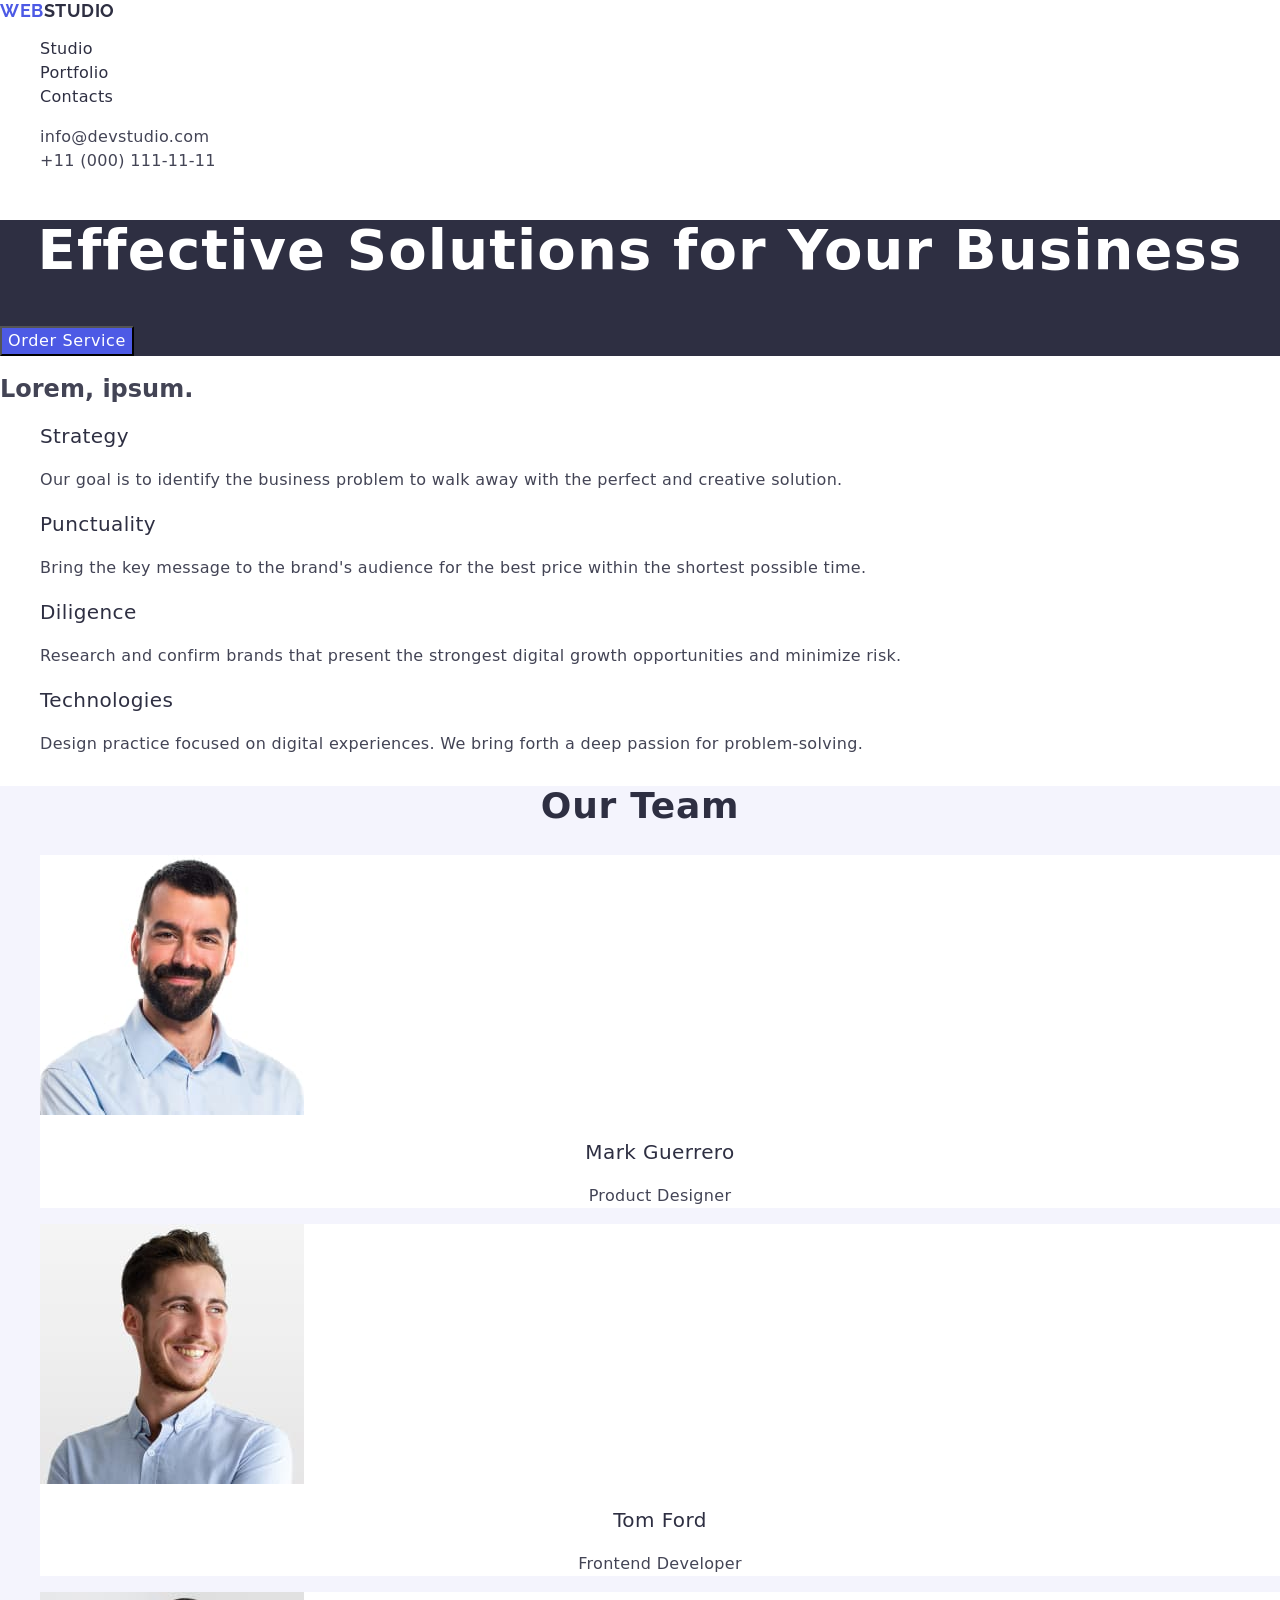
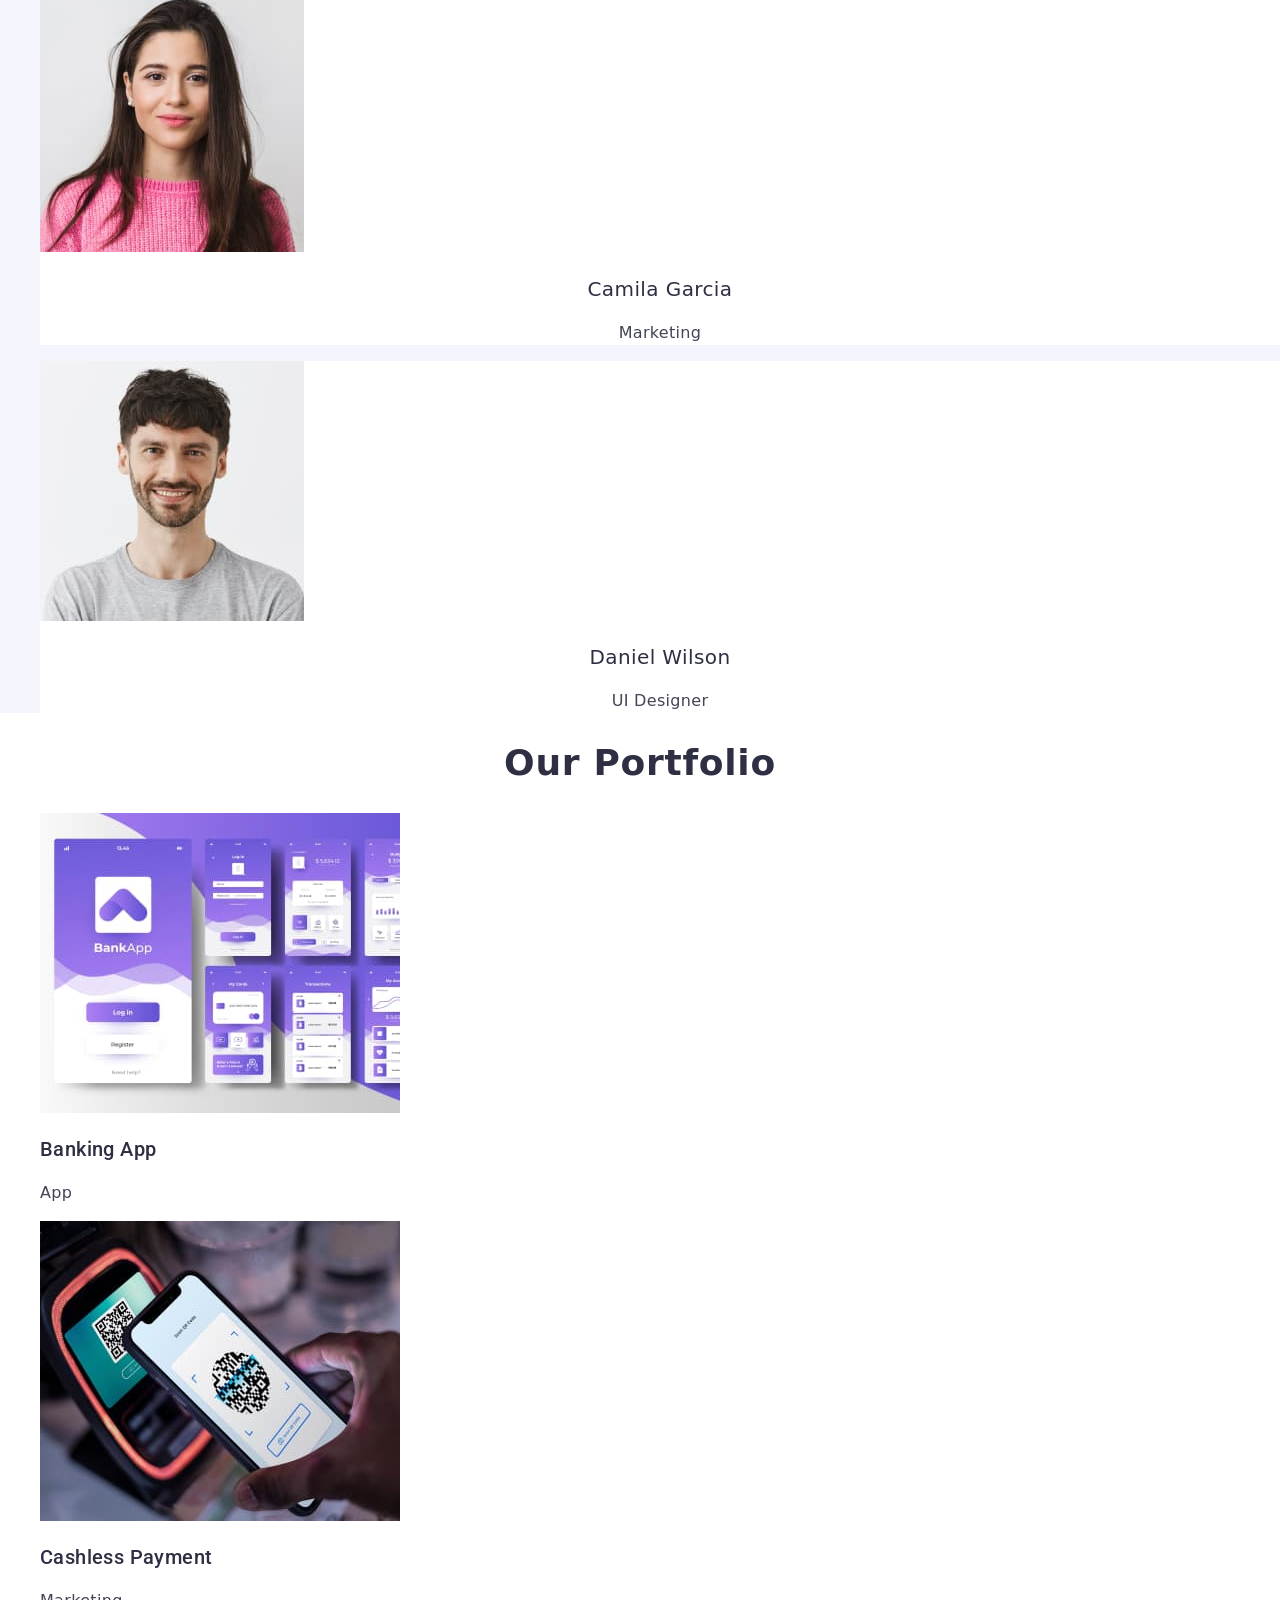
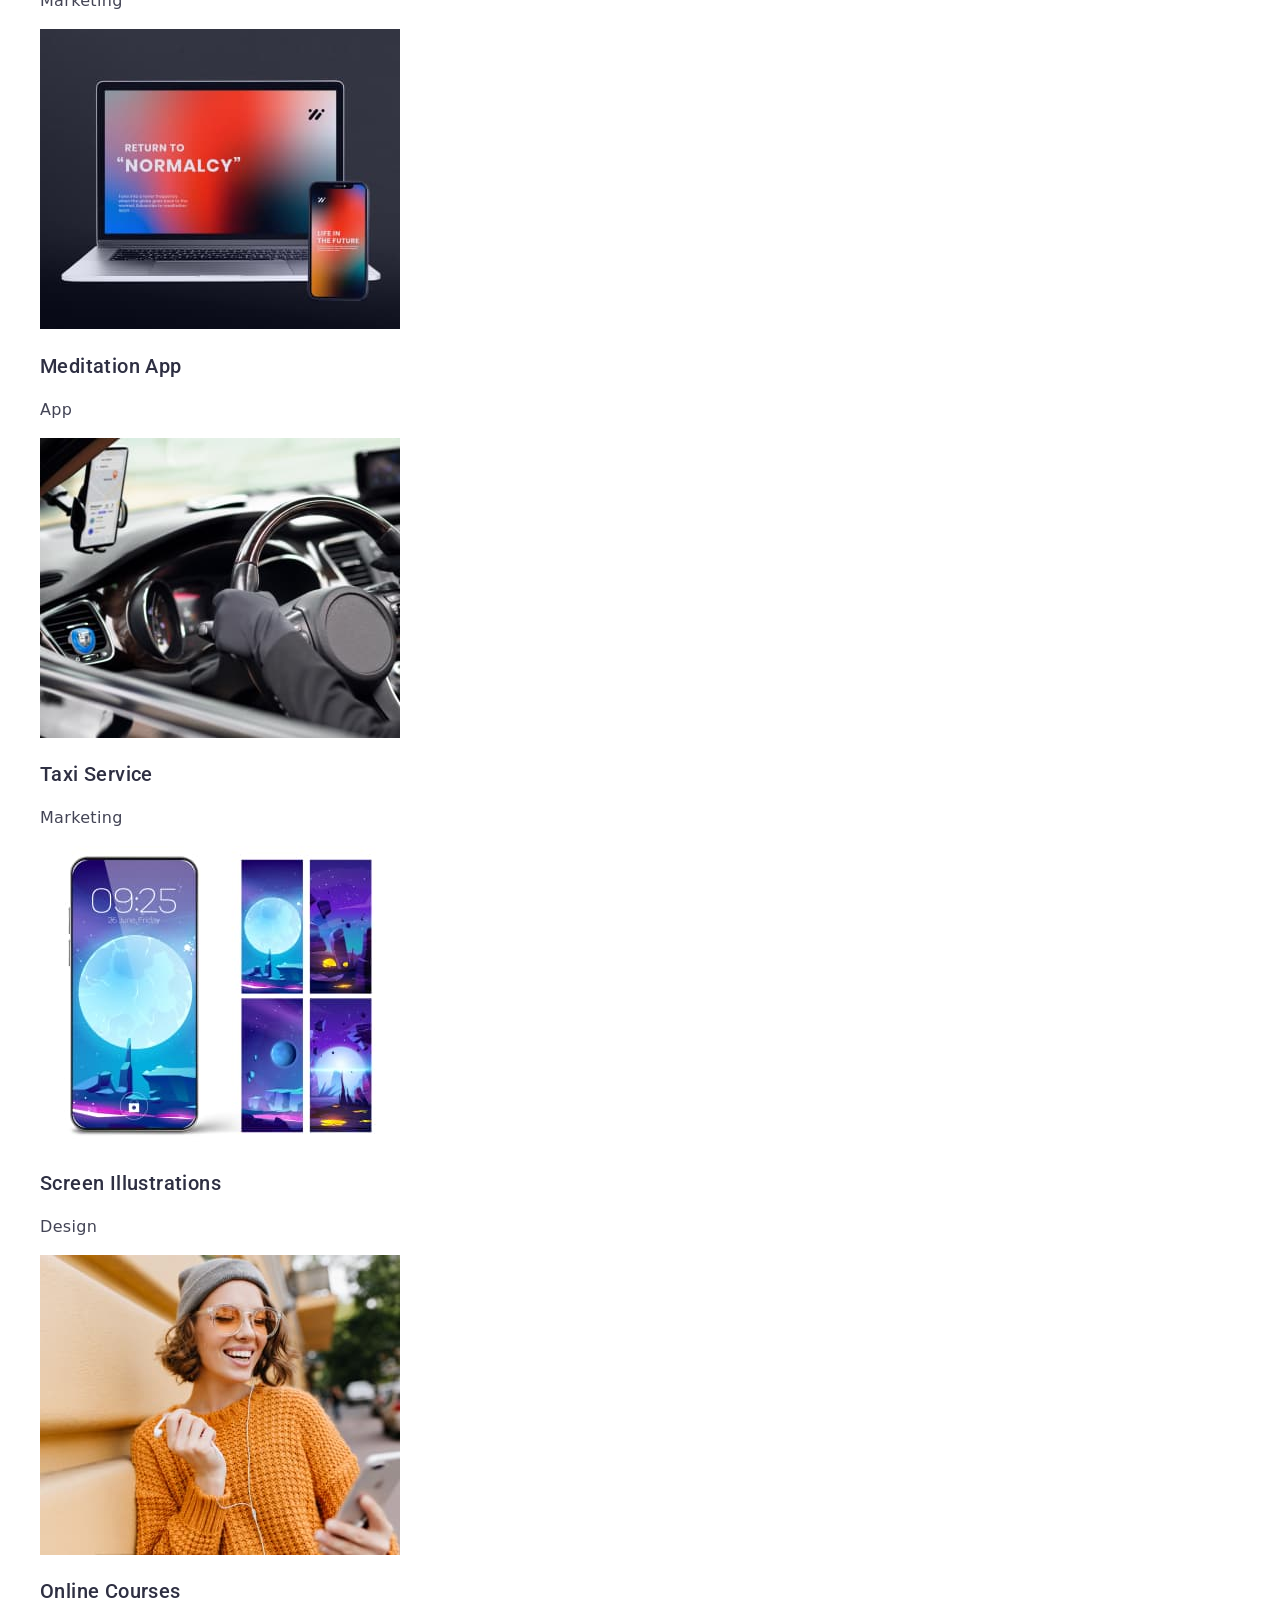
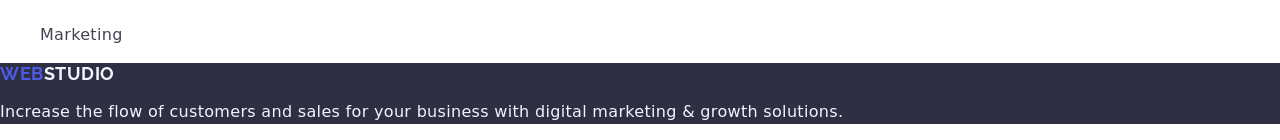
<file: index.html>
<!DOCTYPE html>
<html lang="en">
  <head>
    <meta charset="UTF-8" />
    <meta http-equiv="X-UA-Compatible" content="IE=edge" />
    <meta name="viewport" content="width=device-width, initial-scale=1.0" />
    <link rel="stylesheet" href="./css/styles.css" />
    <link
      rel="stylesheet"
      href="https://cdnjs.cloudflare.com/ajax/libs/modern-normalize/2.0.0/modern-normalize.min.css"
    />
    <link rel="preconnect" href="https://fonts.googleapis.com" />
    <link rel="preconnect" href="https://fonts.gstatic.com" crossorigin />
    <link
      href="https://fonts.googleapis.com/css2?family=Raleway:ital,wght@0,700;1,700&family=Roboto:wght@400;500;700&display=swap"
      rel="stylesheet"
    />
    <title>Document</title>
  </head>
  <body>
    <header class="header">
      <nav class="header-navigation">
        <a
          class="header-navigation-logo"
          href="./index.html"
          target="_blank"
          rel="noopener noreferrer"
          >Web<span class="logo-part">Studio</span></a
        >
        <ul class="header-navigation-list">
          <li class="header-navigation-item">
            <a class="header-navigation-link" href="./index.html">Studio</a>
          </li>
          <li class="header-navigation-item">
            <a class="header-navigation-link" href="">Portfolio</a>
          </li>
          <li class="header-navigation-item">
            <a class="header-navigation-link" href="">Contacts</a>
          </li>
        </ul>
      </nav>
      <address class="header-address">
        <ul class="header-address-list">
          <li class="header-address-item">
            <a class="header-address-link" href="mailto:info@devstudio.com"
              >info@devstudio.com</a
            >
          </li>
          <li class="header-address-item">
            <a class="header-address-link" href="tel:+110001111111"
              >+11 (000) 111-11-11</a
            >
          </li>
        </ul>
      </address>
    </header>
    <main>
      <section class="hero">
        <h1 class="hero-title">Effective Solutions for Your Business</h1>
        <button class="hero-btn" type="button">Order Service</button>
      </section>
      <section class="principles">
        <h2 class="principles-title">Lorem, ipsum.</h2>
        <ul class="principles-list">
          <li class="principles-item">
            <h3 class="principles-subtitle">Strategy</h3>
            <p class="principles-text">
              Our goal is to identify the business problem to walk away with the
              perfect and creative solution.
            </p>
          </li>
          <li class="principles-item">
            <h3 class="principles-subtitle">Punctuality</h3>
            <p class="principles-text">
              Bring the key message to the brand's audience for the best price
              within the shortest possible time.
            </p>
          </li>
          <li class="principles-item">
            <h3 class="principles-subtitle">Diligence</h3>
            <p class="principles-text">
              Research and confirm brands that present the strongest digital
              growth opportunities and minimize risk.
            </p>
          </li>
          <li class="principles-item">
            <h3 class="principles-subtitle">Technologies</h3>
            <p class="principles-text">
              Design practice focused on digital experiences. We bring forth a
              deep passion for problem-solving.
            </p>
          </li>
        </ul>
      </section>
      <section class="team">
        <h2 class="team-title">Our Team</h2>
        <ul class="team-list">
          <li class="team-item">
            <img
              class="team-img"
              src="./images/mark_guerrero.jpg"
              alt="mark_guerrero"
              width="264"
            />
            <h3 class="team-subtitle">Mark Guerrero</h3>
            <p class="team-text">Product Designer</p>
          </li>
          <li class="team-item">
            <img
              class="team-img"
              src="./images/tom_ford.jpg"
              alt="tom_ford"
              width="264"
            />
            <h3 class="team-subtitle">Tom Ford</h3>
            <p class="team-text">Frontend Developer</p>
          </li>
          <li class="team-item">
            <img
              class="team-img"
              src="./images/camila_garcia.jpg"
              alt="camila_garcia"
              width="264"
            />
            <h3 class="team-subtitle">Camila Garcia</h3>
            <p class="team-text">Marketing</p>
          </li>
          <li class="team-item">
            <img
              class="team-img"
              src="./images/daniel_wilson.jpg"
              alt="daniel_wilson"
              width="264"
            />
            <h3 class="team-subtitle">Daniel Wilson</h3>
            <p class="team-text">UI Designer</p>
          </li>
        </ul>
      </section>
      <section class="portfolio">
        <h2 class="portfolio-title">Our Portfolio</h2>
        <ul class="portfolio-list">
          <li class="portfolio-item">
            <img
              class="portfolio-img"
              src="./images/banking_app.jpg"
              alt="banking_app"
              width="360"
            />
            <h3 class="portfolio-subtitle">Banking App</h3>
            <p class="portfolio-text">App</p>
          </li>
          <li class="portfolio-item">
            <img
              class="portfolio-img"
              src="./images/cashless_payment.jpg"
              alt="cashless_payment"
              width="360"
            />
            <h3 class="portfolio-subtitle">Cashless Payment</h3>
            <p class="portfolio-text">Marketing</p>
          </li>
          <li class="portfolio-item">
            <img
              class="portfolio-img"
              src="./images/meditation_app.jpg"
              alt="meditation_app"
              width="360"
            />
            <h3 class="portfolio-subtitle">Meditation App</h3>
            <p class="portfolio-text">App</p>
          </li>
          <li class="portfolio-item">
            <img
              class="portfolio-img"
              src="./images/taxi_service.jpg"
              alt="taxi_service"
              width="360"
            />
            <h3 class="portfolio-subtitle">Taxi Service</h3>
            <p class="portfolio-text">Marketing</p>
          </li>
          <li class="portfolio-item">
            <img
              class="portfolio-img"
              src="./images/screen_illustrations.jpg"
              alt="screen_illustrations"
              width="360"
            />
            <h3 class="portfolio-subtitle">Screen Illustrations</h3>
            <p class="portfolio-text">Design</p>
          </li>
          <li class="portfolio-item">
            <img
              class="portfolio-img"
              src="./images/online_courses.jpg"
              alt="online_courses"
              width="360"
            />
            <h3 class="portfolio-subtitle">Online Courses</h3>
            <p class="portfolio-text">Marketing</p>
          </li>
        </ul>
      </section>
    </main>
    <footer class="footer">
      <a
        class="footer-logo"
        href="./index.html"
        target="_blank"
        rel="noopener noreferrer"
        >Web<span class="footer-logo-part">Studio</span></a
      >
      <p class="footer-text">
        Increase the flow of customers and sales for your business with digital
        marketing & growth solutions.
      </p>
    </footer>
  </body>
</html>
</file>
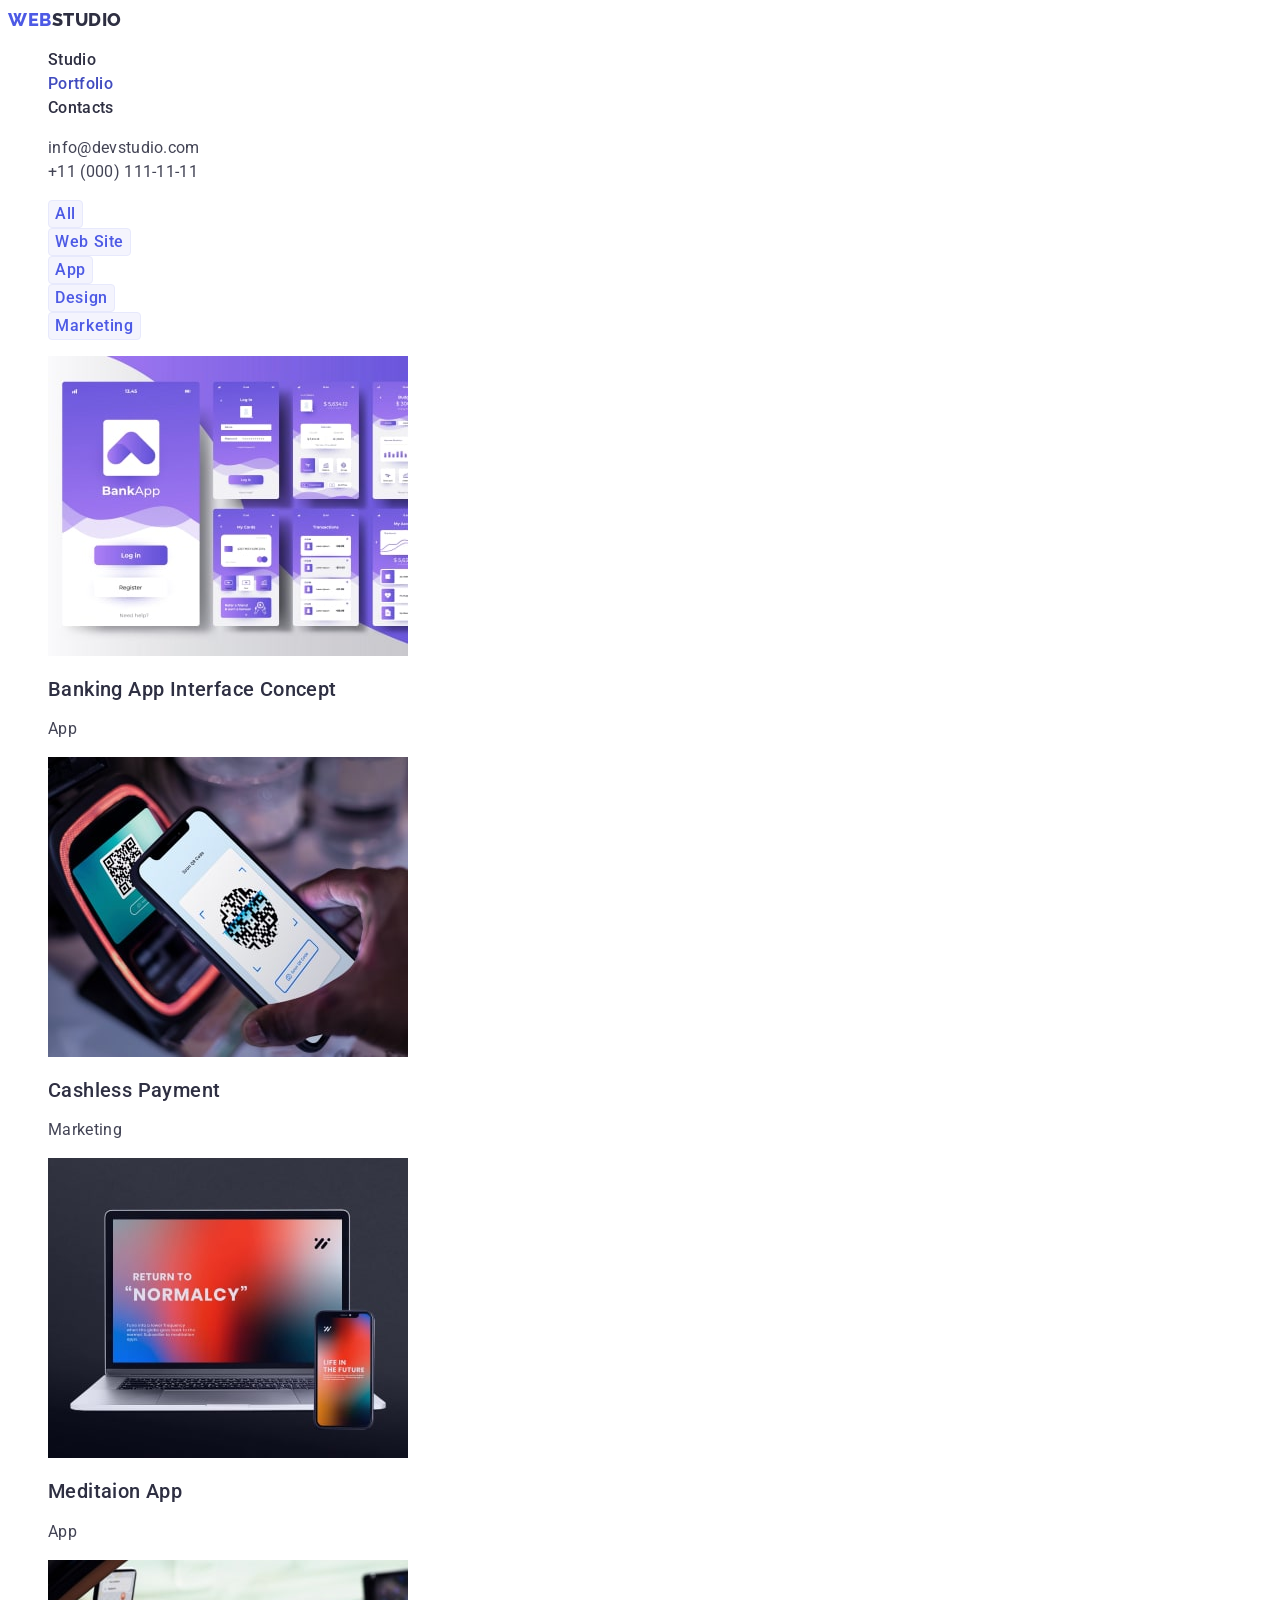
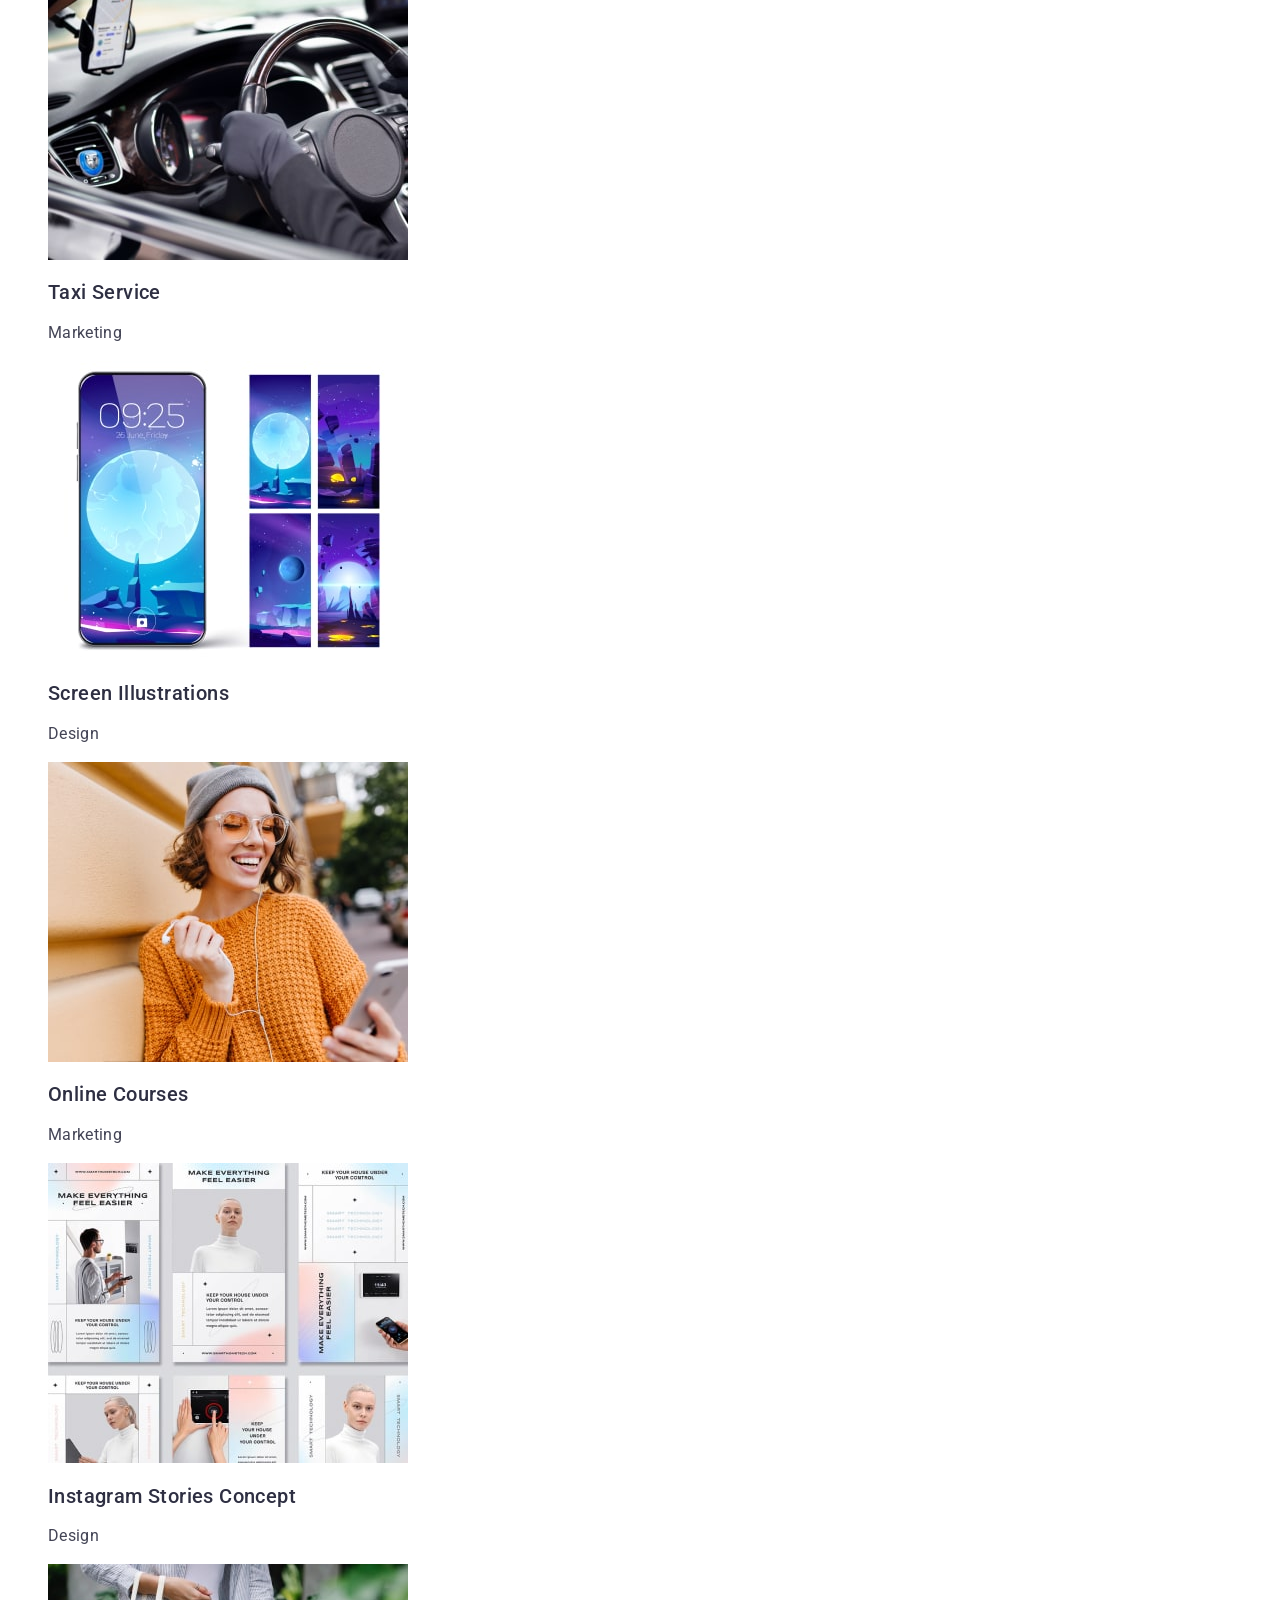
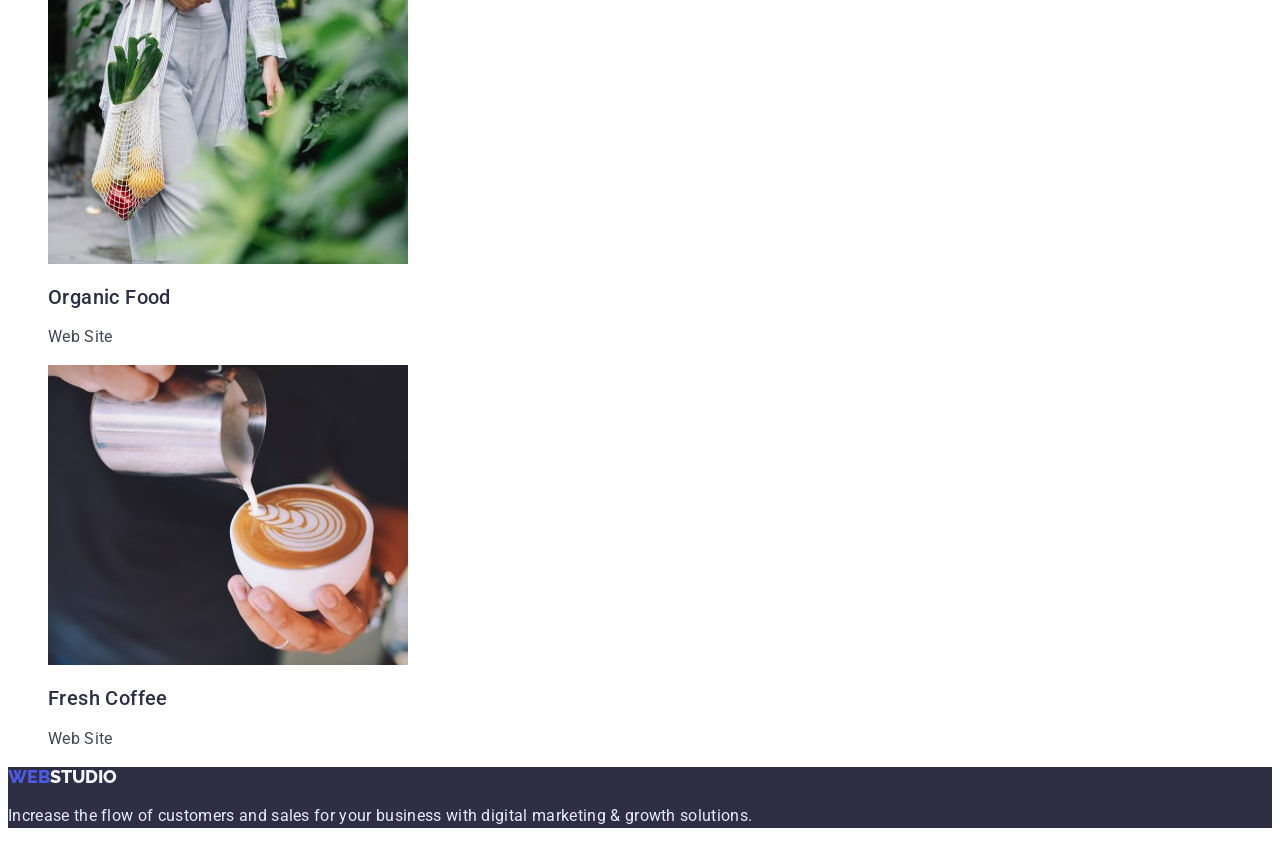
<file: portfolio.html>
<!DOCTYPE html>
<html lang="en">

<head>
  <meta charset="UTF-8">
  <meta http-equiv="X-UA-Compatible" content="IE=edge">
  <meta name="viewport" content="width=device-width, initial-scale=1.0">
  <title>Portfolio</title>
  <link rel="preconnect" href="https://fonts.googleapis.com">
  <link rel="preconnect" href="https://fonts.gstatic.com" crossorigin>
  <link href="https://fonts.googleapis.com/css2?family=Raleway:wght@800&family=Roboto:wght@400;500;700;900&display=swap"
    rel="stylesheet">
  <link rel="stylesheet" href="./styles/style.css">
</head>
<body>
  <header class="header">
    <nav class="header-navigation">
      <a class="header-logo link" href="./index.html"><span class="header-logo-web">Web</span>Studio</a>
      <ul class="header-list list">
        <li class="header-item"><a class="header-navigation-link link" href="./index.html" target="_self"
            rel="noopener noreferrer">Studio</a></li>
        <li class="header-item"><a class="header-navigation-link link current" href="./portfolio.html" target="_self"
            rel="noopener noreferrer">Portfolio</a></li>
        <li class="header-item"><a class="header-navigation-link link" href="" target="_self" rel="noopener noreferrer">Contacts</a></li>
      </ul>
    </nav>
    <address class="header-adress">
      <ul class="header-list list">
        <li class="header-item"><a class="header-mail link" href="mailto:info@devstudio.com">info@devstudio.com</a></li>
        <li class="header-item"><a class="header-tel link" href="tel:+110001111111">+11 (000) 111-11-11</a></li>
      </ul>
    </address>
  </header>
  <main>
    <section class="portfolio">
      <h1 class="portfolio-title visually-hidden">Portfolio</h1>
      <ul class="portfolio-list">
        <li class="portfolio-list list"><button class="portfolio-btn" type="button">All</button></li>
        <li class="portfolio-list list"><button class="portfolio-btn" type="button">Web Site</button></li>
        <li class="portfolio-list list"><button class="portfolio-btn" type="button">App</button></li>
        <li class="portfolio-list list"><button class="portfolio-btn" type="button">Design</button></li>
        <li class="portfolio-list list"><button class="portfolio-btn" type="button">Marketing</button></li>
      </ul>
      <ul class="portfolio-list list">
        <li class="portfolio-item">
          <a class="portfolio-link link" href="">
          <img src="./images/Bank_App-min.jpg" alt="Bank_App" width="360">
          <h2 class="portfolio-sybtitle" >Banking App Interface Concept</h2>
          <p class="portfolio-text" >App</p>
          </a>
        </li>
        <li class="portfolio-item">
          <a class="portfolio-link link" href="">
            <img src="./images/QR_code-min.jpg" alt="QR_code" width="360">
            <h2 class="portfolio-sybtitle" >Cashless Payment</h2>
            <p class="portfolio-text" >Marketing</p>
          </a>
        </li>
        <li class="portfolio-item">
          <a class="portfolio-link link" href="">
            <img src="./images/Normalcy-min.jpg" alt="Normalcy" width="360">
            <h2 class="portfolio-sybtitle" >Meditaion App</h2>
            <p class="portfolio-text" >App</p>
          </a>
        </li>
        <li class="portfolio-item">
          <a class="portfolio-link link" href="">
            <img src="./images/Car-min.jpg" alt="Car" width="360">
            <h2 class="portfolio-sybtitle" >Taxi Service</h2>
            <p class="portfolio-text" >Marketing</p>
          </a>
        </li>
        <li class="portfolio-item">
          <a class="portfolio-link link" href="">
            <img src="./images/img-min.jpg" alt="Illustrations" width="360">
            <h2 class="portfolio-sybtitle" >Screen Illustrations</h2>
            <p class="portfolio-text" >Design</p>
          </a>
        </li>
        <li class="portfolio-item">
          <a class="portfolio-link link" href="">
            <img src="./images/girl_mini.jpg" alt="Girl" width="360">
            <h2 class="portfolio-sybtitle" >Online Courses</h2>
            <p class="portfolio-text" >Marketing</p>
          </a>
        </li>
        <li class="portfolio-item">
          <a class="portfolio-link link" href="">
            <img src="./images/Page-min.jpg" alt="Page" width="360">
            <h2 class="portfolio-sybtitle" >Instagram Stories Concept</h2>
            <p class="portfolio-text" >Design</p>
          </a>
        </li>
        <li class="portfolio-item">
          <a class="portfolio-link link" href="">
            <img src="./images/Frut-min.jpg" alt="Food" width="360">
            <h2 class="portfolio-sybtitle" >Organic Food</h2>
            <p class="portfolio-text" >Web Site</p>
          </a>
        </li>
        <li class="portfolio-item">
          <a class="portfolio-link link" href="">
            <img src="./images/Cof-min.jpg" alt="Coffee" width="360">
            <h2 class="portfolio-sybtitle" >Fresh Coffee</h2>
            <p class="portfolio-text" >Web Site</p>
          </a>
        </li>
      </ul>
    </section>
  </main>
  <footer class="footer">
  <a class="footer-logo link" href="./index.html">Web<span class="footer-logo-studio">Studio</span></a>
  <p class="footer-text">Increase the flow of customers and sales for your business with digital marketing & growth
    solutions.</p>
</footer>

</body>

</html>
</file>
<file: css/styles.css>
ul {
  list-style-type: none;
}

a {
  text-decoration: none;
}

button {
  cursor: pointer;
}

body {
  font-family: 'Roboto', sans-serif;
  color: #434455;
  background-color: #ffffff;
}

/* HEADER */
.header-navigation-logo {
  font-family: 'Raleway', sans-serif;
  font-weight: 700;
  font-size: 18px;
  line-height: 1.17;
  letter-spacing: 0.03em;
  text-transform: uppercase;
  color: #4d5ae5;
}

.logo-part {
  color: #2e2f42;
}
.header-navigation-list {
}
.header-navigation-item {
}
.header-navigation-link {
  font-weight: 500;
  font-size: 16px;
  line-height: 1.5;
  letter-spacing: 0.02em;
  color: #2e2f42;
}

.header-navigation-link:hover,
.header-navigation-link:focus {
  color: #404bbf;
}

.header-address {
  font-style: normal;
}
.header-address-list {
}
.header-address-item {
}
.header-address-link {
  font-size: 16px;
  line-height: 1.5;
  letter-spacing: 0.02em;
  color: #434455;
}

.header-address-link:hover,
.header-address-link:focus {
  color: #404bbf;
}

/* HERO */

.hero {
  background: #2e2f42;
}
.hero-title {
  font-weight: 700;
  font-size: 56px;
  line-height: 1.07;
  letter-spacing: 0.02em;
  text-align: center;
  color: #fff;
}
.hero-btn {
  font-weight: 500;
  font-size: 16px;
  line-height: 1.5;
  letter-spacing: 0.04em;
  color: #fff;
  background: #4d5ae5;
}
.hero-btn:hover,
.hero-btn:focus {
  background: #404bbf;
}
/* Principles */
.principles {
}
.principles-title {
}
.principles-list {
}
.principles-item {
}
.principles-subtitle {
  font-weight: 500;
  font-size: 20px;
  line-height: 1.2;
  letter-spacing: 0.02em;
  color: #2e2f42;
}
.principles-text {
  font-size: 16px;
  line-height: 1.5;
  letter-spacing: 0.02em;
  color: #434455;
}

/* TEAM */

.team {
  background-color: #f4f4fd;
}
.team-title {
  font-weight: 700;
  font-size: 36px;
  line-height: 1.11;
  letter-spacing: 0.02em;
  text-transform: capitalize;
  text-align: center;
  color: #2e2f42;
}
.team-list {
}
.team-item {
  background-color: #fff;
}
.team-img {
}
.team-subtitle {
  font-weight: 500;
  font-size: 20px;
  line-height: 1.2;
  letter-spacing: 0.02em;
  text-align: center;
  color: #2e2f42;
}
.team-text {
  font-size: 16px;
  line-height: 1.5;
  letter-spacing: 0.02em;
  text-align: center;
  color: #434455;
}

/* Portfolio */
.portfolio {
}
.portfolio-title {
  font-weight: 700;
  font-size: 36px;
  line-height: 1.11;
  letter-spacing: 0.02em;
  text-transform: capitalize;
  text-align: center;
  color: #2e2f42;
}
.portfolio-list {
}
.portfolio-item {
}
.portfolio-img {
}
.portfolio-subtitle {
  font-family: 'Roboto', sans-serif;
  font-weight: 500;
  font-size: 20px;
  line-height: 1.2;
  letter-spacing: 0.02em;
  color: #2e2f42;
}
.portfolio-text {
  font-size: 16px;
  line-height: 1.5;
  letter-spacing: 0.02em;
  color: #434455;
}

/* footer */
.footer {
  background-color: #2e2f42;
}
.footer-logo {
  font-family: 'Raleway', sans-serif;
  font-weight: 700;
  font-size: 18px;
  line-height: 1.17;
  letter-spacing: 0.03em;
  text-transform: uppercase;
  color: #4d5ae5;
}

.footer-logo-part {
  color: #f4f4fd;
}

.footer-text {
  font-size: 16px;
  line-height: 1.5;
  letter-spacing: 0.02em;
  color: #f4f4fd;
}
</file>
<file: styles/style.css>
:root {
  --brand-color:#4D5AE5;
  --hover-color:#404BBF;
  --dark-color:#2E2F42;
  --success-color:#31D0AA;
  --text-color:#434455;
  --subtitle-color:#8E8F99;
  --accent-color:#E7E9FC;
  --light-color:#F4F4FD;
  --modal-overlay-color:#2E2F4266;
  --hero-background:#2E2F42B2;
}

body {
  font-family: 'Roboto', sans-serif;
  background-color: #FFFFFF;
  color: #2E2F42;
}

.link {
  text-decoration: none;
}

.list {
  list-style: none;
}

/* HEADER */

.header {
  background: #FFFFFF;
}

.header-navigation {}

.header-logo {
  font-family: 'Raleway', sans-serif;
  font-weight: 800;
  font-size: 18px;
  line-height: 1.33;
  letter-spacing: 0.03em;
  text-transform: uppercase;
  color: var(--dark-color);
}

.header-logo-web {
  color: var(--brand-color);
}

.header-list {}

.header-item {}

.header-navigation-link {
  font-weight: 500;
  font-size: 16px;
  line-height: 1.5;
  letter-spacing: 0.02em;
  color: var(--dark-color);
}

.header-navigation-link:hover,
.header-navigation-link:focus,
.header-navigation-link.current {
  color: var(--hover-color);
}

.header-adress {
  font-style: normal;
}

.header-mail {
  font-size: 16px;
  line-height: 1.5;
  letter-spacing: 0.02em;
  color: var(--text-color);
}

.header-mail:is(:hover, :focus) {
  color: var(--hover-color);
}

.header-tel {
  font-size: 16px;
  line-height: 1.5;
  letter-spacing: 0.02em;
  color: var(--text-color);
}

.header-tel:hover{
  color: var(--hover-color);
}

/* HERO */

.hero {
  background: var(--dark-color);
}

.hero-title {
  font-weight: 700;
  font-size: 56px;
  line-height: 1.07; 
  letter-spacing: 0.02em;
  color: #FFFFFF;
}

.hero-btn {
  font-family: inherit;
  font-weight: 500;
  font-size: 16px;
  line-height: 1.5;
  letter-spacing: 0.04em;
  color: #FFFFFF;
  background: var(--brand-color);
  box-shadow: 0px 4px 4px rgba(0, 0, 0, 0.15);
  border-radius: 4px;
  cursor: pointer;
}

.hero-btn:is(:hover, :focus){
  background: var(--hover-color);
}

/* principles */

.principles {}

.principles-title {}

.visually-hidden {
  position: absolute;
  white-space: nowrap;
  width: 1px;
  height: 1px;
  overflow: hidden;
  border: 0;
  padding: 0;
  clip: rect(0 0 0 0);
  clip-path: inset(50%);
  margin: -1px;
}

.principles-list {}

.principles-item {}

.principles-subtitle {
  font-weight: 500;
  font-size: 20px;
  line-height: 1.2;
  letter-spacing: 0.02em;
  color: var(--dark-color);
}

.principles-text {
  font-size: 16px;
  line-height: 1.5;
  letter-spacing: 0.02em;
  color: var(--text-color);
}

/* DIRECTION */

.direction {}

.direction-title {
  font-weight: 700;
  font-size: 36px;
  line-height: 1.11;
  letter-spacing: 0.02em;
  color: var(--dark-color);
}

.direction-list {}

.direction-item {}

/* TEAM */

.team {
  background: var(--light-color);
}

.team-title {
  font-weight: 700;
  font-size: 36px;
  line-height: 1.11;
  letter-spacing: 0.02em;
  color: var(--dark-color);
}

.team-list {}

.team-item {}

.team-subtitle {
  font-weight: 500;
  font-size: 20px;
  line-height: 1.2;
  letter-spacing: 0.02em;
  color: var(--dark-color);
}

.team-text {
  font-weight: 400;
  font-size: 16px;
  line-height: 1.5;
  letter-spacing: 0.02em;
  color: var(--text-color);
}

.footer {
  background: var(--dark-color);
}

.footer-logo {
  font-family: 'Raleway', sans-serif;
  font-style: normal;
  font-weight: 800;
  font-size: 18px;
  line-height: 1.16;
  text-transform: uppercase;
  color: var(--brand-color);
}

.footer-logo-studio{
  font-family: 'Raleway', sans-serif;
  font-style: normal;
  font-weight: 800;
  font-size: 18px;
  line-height: 1.16;
  color: var(--light-color);
}

.footer-text {
  font-size: 16px;
  line-height: 1.5;
  letter-spacing: 0.02em;
  color: var(--accent-color);
}

/* ------------------- PORTFOLIO PAGE ---------------- */

/* PORTFOLIO */

.portfolio {}

.portfolio-title {}

.portfolio-list {}

.portfolio-btn {
  font-family: inherit;
  font-weight: 500;
  font-size: 16px;
  line-height: 1.5;
  text-align: center;
  letter-spacing: 0.04em;
  color: var(--brand-color);
  background: var(--light-color);
  border: 1px solid var(--accent-color);
  border-radius: 4px;
  cursor: pointer;
}

.portfolio-btn:hover,
.portfolio-btn:focus{
color: #FFFFFF;
background: var(--hover-color);
box-shadow: 0px 3px 1px rgba(0, 0, 0, 0.1),
0px 2px 1px rgba(0, 0, 0, 0.08),
0px 2px 2px rgba(0, 0, 0, 0.12);
border-radius: 4px;

}

.portfolio-item {}

.portfolio-sybtitle {
  font-weight: 500;
  font-size: 20px;
  line-height: 1.2;
  letter-spacing: 0.02em;
  color: var(--dark-color);
}

.portfolio-text {
  font-size: 16px;
  line-height: 1.5;
  letter-spacing: 0.02em;
  color: var(--text-color);
}
</file>
